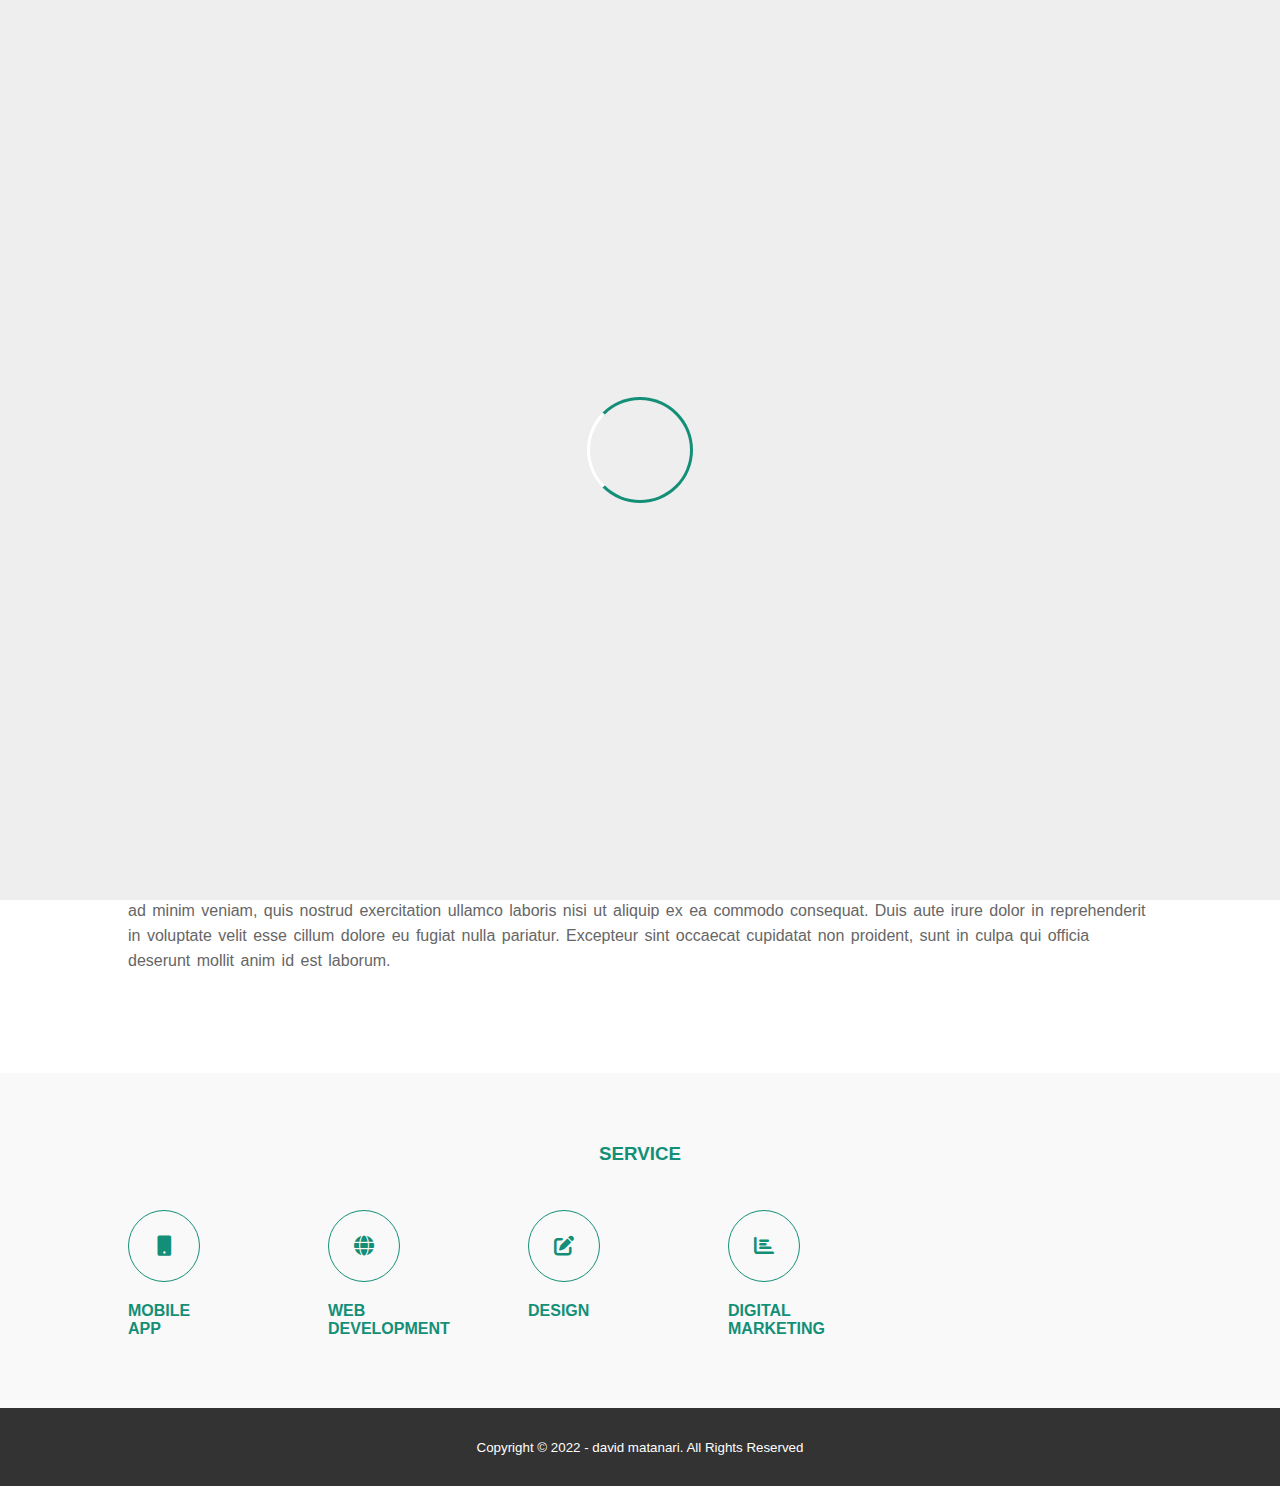
<file: index.html>
<!DOCTYPE html>
<html>
<head>
    <meta charset="utf-8">
    <meta charset="viewport" content="width=device-width, initial-scale=1">
    <title>david matanari</title>
    <link rel="stylesheet" type="text/css" href="assets/css/all.min.css">
    <link rel="stylesheet" type="text/css" href="assets/css/brands.min.css">
    <link rel="stylesheet" type="text/css" href="assets/css/fontawesome.min.css">   
     <link rel="stylesheet" type="text/css" href="css/style.css">
</head>

<body>

    <!-- loader -->
    <div class="bg-loader">
        <div class="loader"></div>
        </div>


    <div class="medsos">
        <div class="container">
        <ul>
            <li><a href="#"><i class="fab fa-facebook"></i></i></a></li>
            <li><a href="#"><i class="fa-brands fa-youtube"></i></a> </li>
            <li><a href="#"><i class="fa-brands fa-twitter"></i></a> </li>
        </ul>
        </div>
    </div> 

    <header>
        <div class="container">
         <h1><a href="index.html">DAVID MATANARI</a></h1>
         <ul>
            <li class="active"><a href="index.html">HOME</a></li>
            <li><a href="about.html">ABOUT</a></li>
            <li><a href="contact.html">SERVICE</a></li>
            <li><a href="contact.html">CONTACT</a></li>

        </ul>
        </div>
        </header>
         
        <!--baneer-->
        <section class="banner">
            <h2>WELCOME TO MY WEBSITE</h2>
        </section>


        <!--about-->
        <section class="about">
            <div class="container">
                <h3>ABOUT</h3>
                <p> Lorem ipsum dolor sit amet, consectetur adipisicing elit, 
                    <strong>sed do eiusmod tempor incididunt ut labore et dolore magna aliqua.</strong> Ut enim ad minim veniam, quis nostrud exercitation ullamco laboris nisi ut aliquip ex ea commodo consequat. Duis aute irure dolor in reprehenderit in voluptate velit esse cillum dolore eu fugiat nulla pariatur. Excepteur sint occaecat cupidatat non proident, sunt in culpa qui officia deserunt mollit anim id est laborum.</p>
            </div>
        </section>
  
        <!--service-->
        <Section class="service">
            <div class="container">
                <h3>SERVICE</h3>
                <div class="box">
                    <div class="col-4">
                        <div class="icon"><i class="fa-solid fa-mobile-button"></i></div>
                        <h4>MOBILE APP</h4>
                    </div>

                    <div class="col-4">
                        <div class="icon"><i class="fa-solid fa-globe"></i></div>
                        <h4>WEB DEVELOPMENT</h4>
                    </div>

                    <div class="col-4">
                        <div class="icon"><i class="fa-solid fa-edit"></i></div>
                        <h4>DESIGN </h4>
                    </div>

                    <div class="col-4">
                        <div class="icon"><i class="fa-solid fa-chart-bar"></i></div>
                        <h4>DIGITAL MARKETING</h4>
                    </div>
                </div>
            </div>
        </Section>

        <footer>
            <div class="container">
                <small>Copyright &copy; 2022 - david matanari. All Rights Reserved </small>
            </div>
        </footer>
        
    
</body>
</html>
</file>
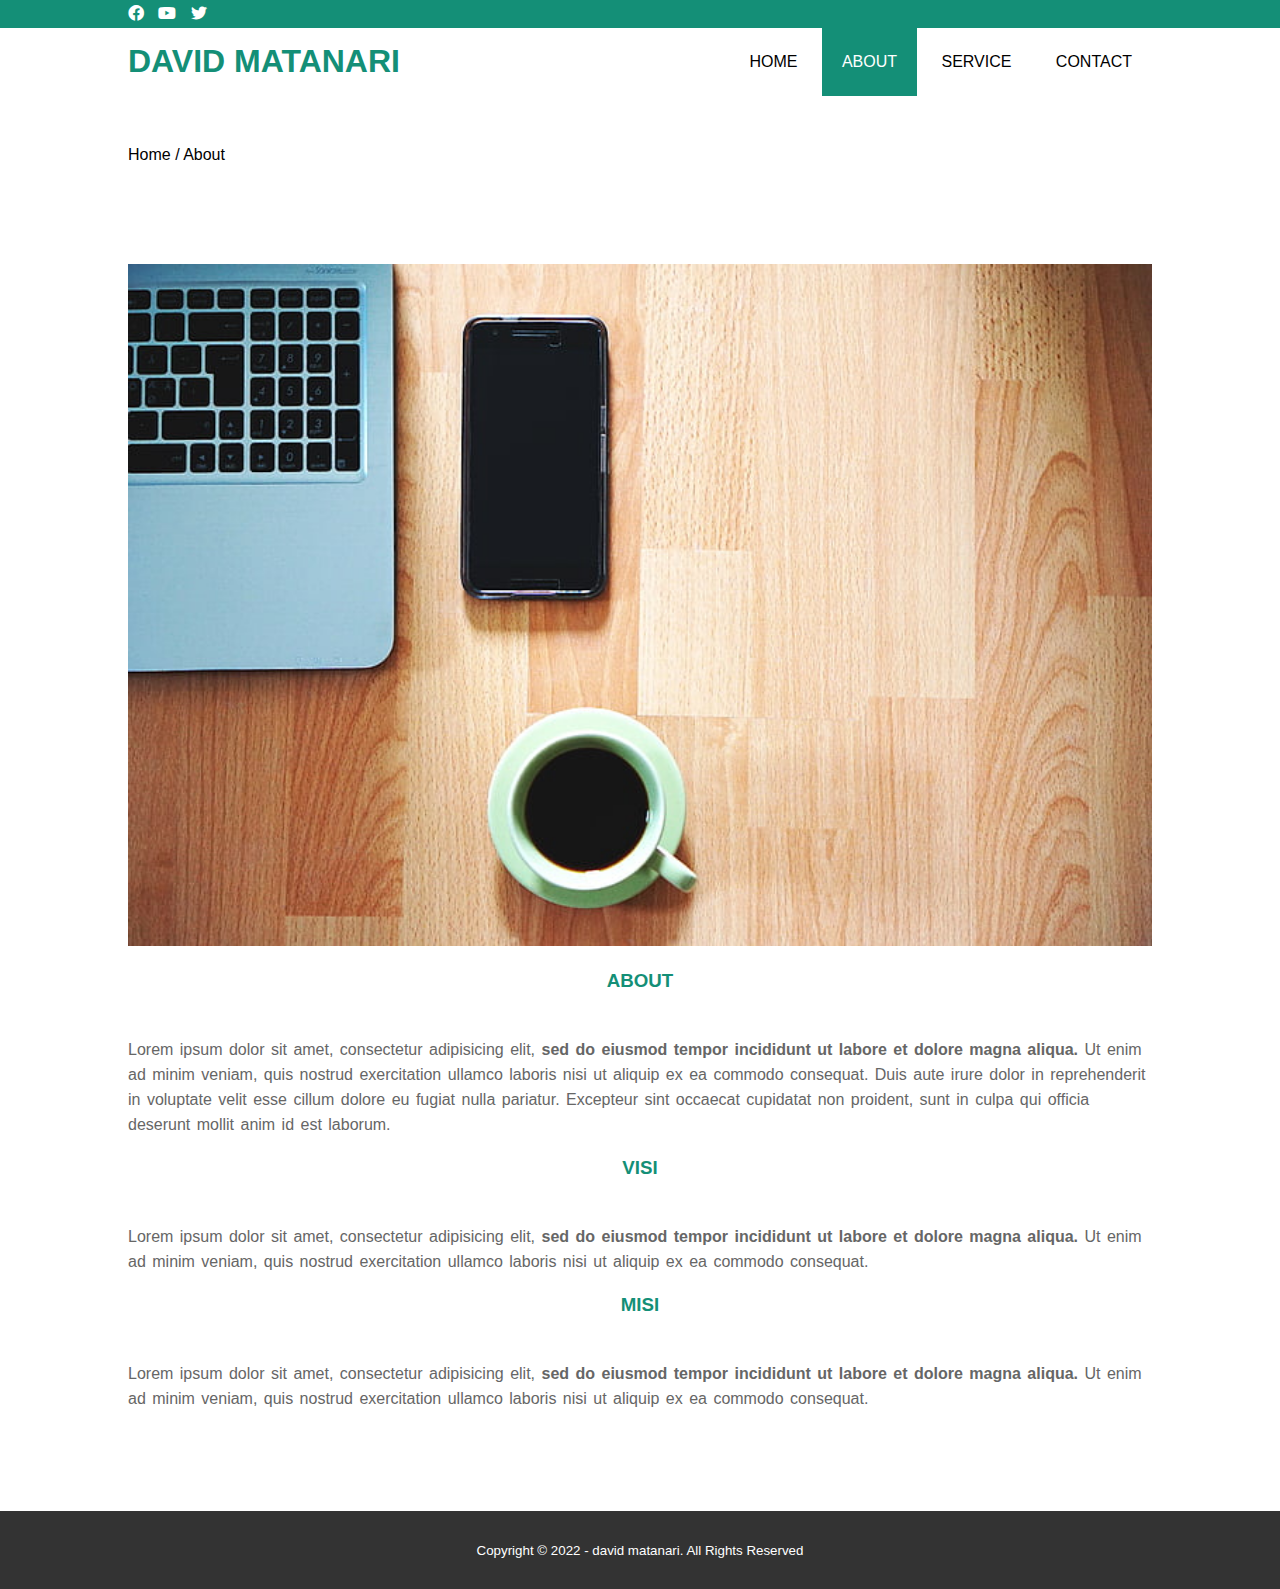
<file: about.html>
<!DOCTYPE html>
<html>
<head>
    <meta charset="utf-8">
    <meta charset="viewport" content="width=device-width, initial-scale=1">
    <title>david matanari</title>
    <link rel="stylesheet" type="text/css" href="assets/css/all.min.css">
    <link rel="stylesheet" type="text/css" href="assets/css/brands.min.css">
    <link rel="stylesheet" type="text/css" href="assets/css/fontawesome.min.css">   
     <link rel="stylesheet" type="text/css" href="css/style.css">
     <script src="https://code.jquery.com/jquery-3.6.0.min.js" integrity="sha256-/xUj+3OJU5yExlq6GSYGSHk7tPXikynS7ogEvDej/m4=" 
     crossorigin="anonymous"></script>
</head>

<body>

    <!-- loader -->
    <div class="bg-loader">
        <div class="loader"></div>
        </div>


    <div class="medsos">
        <div class="container">
        <ul>
            <li><a href="#"><i class="fab fa-facebook"></i></i></a></li>
            <li><a href="#"><i class="fa-brands fa-youtube"></i></a> </li>
            <li><a href="#"><i class="fa-brands fa-twitter"></i></a> </li>
        </ul>
        </div>
    </div> 

    <header>
        <div class="container">
         <h1><a href="index.html">DAVID MATANARI</a></h1>
         <ul>
            <li><a href="index.html">HOME</a></li>
            <li class="active"><a href="about.html">ABOUT</a></li>
            <li><a href="contact.html">SERVICE</a></li>
            <li><a href="contact.html">CONTACT</a></li>

        </ul>
        </div>
        </header>
         
        <!--label-->
        <section class="label">
            <div class="container">
                <p>Home / About</p>
            </div>
        </section>

        <!--about-->
        <section class="about">
            <div class="container">
                <img src="img/banner1.jpg" width="100%">
                <h3>ABOUT</h3>
                <p> Lorem ipsum dolor sit amet, consectetur adipisicing elit, <strong>sed do eiusmod tempor 
                    incididunt ut labore et dolore magna aliqua. </strong> Ut enim ad minim veniam, quis 
                    nostrud exercitation ullamco laboris nisi ut aliquip ex ea commodo consequat. Duis aute
                    irure dolor in reprehenderit in voluptate velit esse cillum dolore eu fugiat nulla pariatur. 
                    Excepteur sint occaecat cupidatat non proident, 
                   sunt in culpa qui officia deserunt mollit anim id est laborum.
               </p>
               <h3>VISI</h3>
               <p> Lorem ipsum dolor sit amet, consectetur adipisicing elit, <strong>sed do eiusmod tempor 
                incididunt ut labore et dolore magna aliqua. </strong> Ut enim ad minim veniam, quis 
                nostrud exercitation ullamco laboris nisi ut aliquip ex ea commodo consequat. 
           </p>
            <h3>MISI</h3>
           <p> Lorem ipsum dolor sit amet, consectetur adipisicing elit, <strong>sed do eiusmod tempor 
            incididunt ut labore et dolore magna aliqua. </strong> Ut enim ad minim veniam, quis 
            nostrud exercitation ullamco laboris nisi ut aliquip ex ea commodo consequat.
       </p>
        </section>


    <!--footer-->
        <footer>
            <div class="container">
                <small>Copyright &copy; 2022 - david matanari. All Rights Reserved </small>
            </div>
        </footer>


        <script type="text/javascript">
            $(document).ready(function() {
                $(".bg-loader").hide();
            })
        </script>
        
    
</body>
</html>
</file>
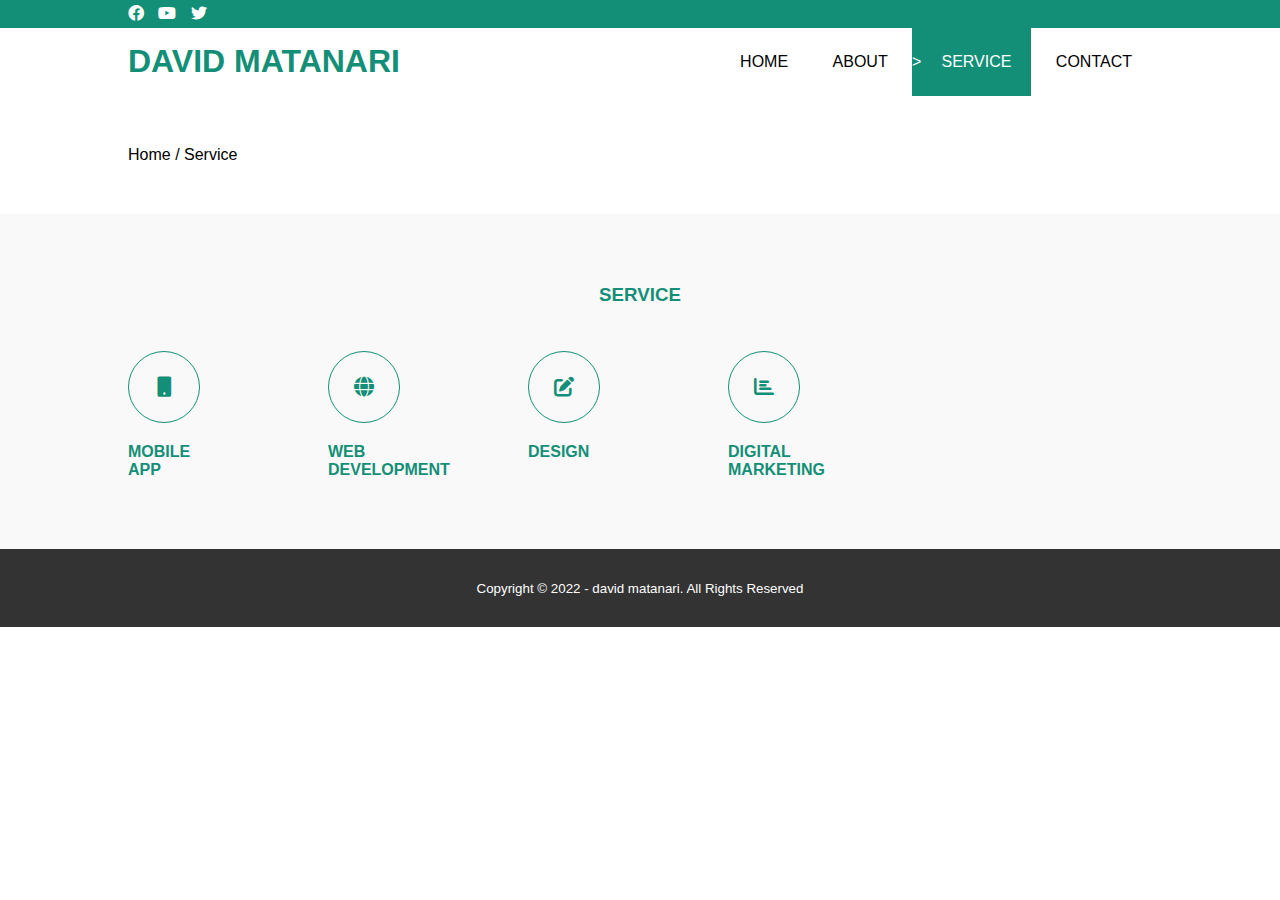
<file: servicebaru.html>
<!DOCTYPE html>
<html>
<head>
    <meta charset="utf-8">
    <meta charset="viewport" content="width=device-width, initial-scale=1">
    <title>david matanari</title>
    <link rel="stylesheet" type="text/css" href="assets/css/all.min.css">
    <link rel="stylesheet" type="text/css" href="assets/css/brands.min.css">
    <link rel="stylesheet" type="text/css" href="assets/css/fontawesome.min.css">   
     <link rel="stylesheet" type="text/css" href="css/style.css">
     <script src="https://code.jquery.com/jquery-3.6.0.min.js" integrity="sha256-/xUj+3OJU5yExlq6GSYGSHk7tPXikynS7ogEvDej/m4=" 
     crossorigin="anonymous"></script>
</head>

<body>

    <!-- loader -->
    <div class="bg-loader">
        <div class="loader"></div>
        </div>


    <div class="medsos">
        <div class="container">
        <ul>
            <li><a href="#"><i class="fab fa-facebook"></i></i></a></li>
            <li><a href="#"><i class="fa-brands fa-youtube"></i></a> </li>
            <li><a href="#"><i class="fa-brands fa-twitter"></i></a> </li>
        </ul>
        </div>
    </div> 

    <header>
        <div class="container">
         <h1><a href="index.html">DAVID MATANARI</a></h1>
         <ul>
            <li><a href="index.html">HOME</a></li>
            <li><a href="about.html">ABOUT</a></li>
            <li class="active">><a href="contact.html">SERVICE</a></li>
            <li><a href="contact.html">CONTACT</a></li>

        </ul>
        </div>
        </header>
         
      

       <!--label-->
       <section class="label">
        <div class="container">
            <p>Home / Service</p>
        </div>
    </section>
  
        <!--service-->
        <Section class="service">
            <div class="container">
                <h3>SERVICE</h3>
                <div class="box">
                    <div class="col-4">
                        <div class="icon"><i class="fa-solid fa-mobile-button"></i></div>
                        <h4>MOBILE APP</h4>
                    </div>

                    <div class="col-4">
                        <div class="icon"><i class="fa-solid fa-globe"></i></div>
                        <h4>WEB DEVELOPMENT</h4>
                    </div>

                    <div class="col-4">
                        <div class="icon"><i class="fa-solid fa-edit"></i></div>
                        <h4>DESIGN </h4>
                    </div>

                    <div class="col-4">
                        <div class="icon"><i class="fa-solid fa-chart-bar"></i></div>
                        <h4>DIGITAL MARKETING</h4>
                    </div>
                </div>
            </div>
        </Section>

        <footer>
            <div class="container">
                <small>Copyright &copy; 2022 - david matanari. All Rights Reserved </small>
            </div>
        </footer>


        <script type="text/javascript">
            $(document).ready(function() {
                $(".bg-loader").hide();
            })
        </script>
        
    
</body>
</html>
</file>
<file: css/style.css>
* {
    padding: 0;
    margin: 0;
    font-family: sans-serif;

}

a {
    color: inherit;
    text-decoration: none ;
}

.medsos {
    padding: 5px 0;
    background-color:#148F77 ;

}

.medsos  li {
    display: inline-block;
    color: #fff;
    margin-right:10px;
}

.container{
    width:80% ;
    margin:0 auto ;
    
}

.container:after {
    content: '';
    display: block;
    clear: both;
}

header {
    
}
 
header h1 {
    
    float:left;
    padding: 15px 0;
    color:#148F77;
}

header ul {
    
    float: right;

}

header ul li {
    display: inline-block;
}


header ul li a {
    padding: 25px 20px;
    display: inline-block;
}

header ul li a:hover {
    background-color: #148F77;
    color: #fff;
}

.active {
    background-color: #148F77;
    color: #fff;
}

.banner {
    height: 60vh ;
    background-image: url('../img/banner1.jpg');
    background-size:cover ;
    position: relative;
    display: flex;
    justify-content: center;
    align-items: center;
} 

.banner:after {
    content: ''; 
    display: block;
    position: absolute;
    top: 0;
    left: 0;
    right: 0;
    bottom: 0;
    background-color: rgba(20, 143, 119, 0.6)  ;

} 
.banner h2 {
    color: #fff;
    z-index: 1;
    padding: 20px 25px;
    border: 3px solid #fff;
}


section {
    padding: 50px 0;
}


section h3 {
    text-align: center;
    padding: 20px 0;
    color: #148F77;
    margin-bottom: 25px;
}

.about  {
    padding-bottom: 100px;
}
.about p {
    color : #666;
    word-spacing: 2px;
    line-height: 25px;


} 


.service {
    background-color: #f9f9f9; 
}

.box {

    color: #148F77;

}

.box .col-4 { 
    width: 25px;
    padding-right: 200px;
    box-sizing:border-box; 
    text-align: center;
    float: left;

}

.icon {
    width: 70px;
    height: 70px;
    border: 1px solid;
    border-radius: 50%;
    text-align: center ;
    line-height: 70px;
    font-size: 20px;
    margin: 0 auto;
    
} 

.box .col-4  h4{
    margin: 20px 0;
    
} 


footer {
    padding: 30px 0;
    background-color: #333;
    color: #fff;
    text-align: center;
}


.bg-loader {
    background-color: #eee;
    position:fixed; 
    top: 0;
    left: 0;
    right: 0;
    bottom: 0;
    z-index: 9999;
    display: flex;
    justify-content: center;
    align-items: center;
}

.bg-loader .loader {
    width: 100px;
    height: 100px;
    border: 3px solid #fff;
    border-radius: 50%;
    border-top-color: #148F77;
    border-right-color: #148F77;
    border-bottom-color: #148F77;
    animation: puterin .5s  linear infinite;
}


@keyframes puterin {
    100% {
        transform: rotate(360deg);
    }

    
}
</file>
<file: assets/css/brands.min.css>
/*!
 * Font Awesome Free 6.0.0 by @fontawesome - https://fontawesome.com
 * License - https://fontawesome.com/license/free (Icons: CC BY 4.0, Fonts: SIL OFL 1.1, Code: MIT License)
 * Copyright 2022 Fonticons, Inc.
 */
:host,:root{--fa-font-brands:normal 400 1em/1 "Font Awesome 6 Brands"}@font-face{font-family:"Font Awesome 6 Brands";font-style:normal;font-weight:400;font-display:block;src:url(../webfonts/fa-brands-400.woff2) format("woff2"),url(../webfonts/fa-brands-400.ttf) format("truetype")}.fa-brands,.fab{font-family:"Font Awesome 6 Brands";font-weight:400}.fa-42-group:before,.fa-innosoft:before{content:"\e080"}.fa-500px:before{content:"\f26e"}.fa-accessible-icon:before{content:"\f368"}.fa-accusoft:before{content:"\f369"}.fa-adn:before{content:"\f170"}.fa-adversal:before{content:"\f36a"}.fa-affiliatetheme:before{content:"\f36b"}.fa-airbnb:before{content:"\f834"}.fa-algolia:before{content:"\f36c"}.fa-alipay:before{content:"\f642"}.fa-amazon:before{content:"\f270"}.fa-amazon-pay:before{content:"\f42c"}.fa-amilia:before{content:"\f36d"}.fa-android:before{content:"\f17b"}.fa-angellist:before{content:"\f209"}.fa-angrycreative:before{content:"\f36e"}.fa-angular:before{content:"\f420"}.fa-app-store:before{content:"\f36f"}.fa-app-store-ios:before{content:"\f370"}.fa-apper:before{content:"\f371"}.fa-apple:before{content:"\f179"}.fa-apple-pay:before{content:"\f415"}.fa-artstation:before{content:"\f77a"}.fa-asymmetrik:before{content:"\f372"}.fa-atlassian:before{content:"\f77b"}.fa-audible:before{content:"\f373"}.fa-autoprefixer:before{content:"\f41c"}.fa-avianex:before{content:"\f374"}.fa-aviato:before{content:"\f421"}.fa-aws:before{content:"\f375"}.fa-bandcamp:before{content:"\f2d5"}.fa-battle-net:before{content:"\f835"}.fa-behance:before{content:"\f1b4"}.fa-behance-square:before{content:"\f1b5"}.fa-bilibili:before{content:"\e3d9"}.fa-bimobject:before{content:"\f378"}.fa-bitbucket:before{content:"\f171"}.fa-bitcoin:before{content:"\f379"}.fa-bity:before{content:"\f37a"}.fa-black-tie:before{content:"\f27e"}.fa-blackberry:before{content:"\f37b"}.fa-blogger:before{content:"\f37c"}.fa-blogger-b:before{content:"\f37d"}.fa-bluetooth:before{content:"\f293"}.fa-bluetooth-b:before{content:"\f294"}.fa-bootstrap:before{content:"\f836"}.fa-bots:before{content:"\e340"}.fa-btc:before{content:"\f15a"}.fa-buffer:before{content:"\f837"}.fa-buromobelexperte:before{content:"\f37f"}.fa-buy-n-large:before{content:"\f8a6"}.fa-buysellads:before{content:"\f20d"}.fa-canadian-maple-leaf:before{content:"\f785"}.fa-cc-amazon-pay:before{content:"\f42d"}.fa-cc-amex:before{content:"\f1f3"}.fa-cc-apple-pay:before{content:"\f416"}.fa-cc-diners-club:before{content:"\f24c"}.fa-cc-discover:before{content:"\f1f2"}.fa-cc-jcb:before{content:"\f24b"}.fa-cc-mastercard:before{content:"\f1f1"}.fa-cc-paypal:before{content:"\f1f4"}.fa-cc-stripe:before{content:"\f1f5"}.fa-cc-visa:before{content:"\f1f0"}.fa-centercode:before{content:"\f380"}.fa-centos:before{content:"\f789"}.fa-chrome:before{content:"\f268"}.fa-chromecast:before{content:"\f838"}.fa-cloudflare:before{content:"\e07d"}.fa-cloudscale:before{content:"\f383"}.fa-cloudsmith:before{content:"\f384"}.fa-cloudversify:before{content:"\f385"}.fa-cmplid:before{content:"\e360"}.fa-codepen:before{content:"\f1cb"}.fa-codiepie:before{content:"\f284"}.fa-confluence:before{content:"\f78d"}.fa-connectdevelop:before{content:"\f20e"}.fa-contao:before{content:"\f26d"}.fa-cotton-bureau:before{content:"\f89e"}.fa-cpanel:before{content:"\f388"}.fa-creative-commons:before{content:"\f25e"}.fa-creative-commons-by:before{content:"\f4e7"}.fa-creative-commons-nc:before{content:"\f4e8"}.fa-creative-commons-nc-eu:before{content:"\f4e9"}.fa-creative-commons-nc-jp:before{content:"\f4ea"}.fa-creative-commons-nd:before{content:"\f4eb"}.fa-creative-commons-pd:before{content:"\f4ec"}.fa-creative-commons-pd-alt:before{content:"\f4ed"}.fa-creative-commons-remix:before{content:"\f4ee"}.fa-creative-commons-sa:before{content:"\f4ef"}.fa-creative-commons-sampling:before{content:"\f4f0"}.fa-creative-commons-sampling-plus:before{content:"\f4f1"}.fa-creative-commons-share:before{content:"\f4f2"}.fa-creative-commons-zero:before{content:"\f4f3"}.fa-critical-role:before{content:"\f6c9"}.fa-css3:before{content:"\f13c"}.fa-css3-alt:before{content:"\f38b"}.fa-cuttlefish:before{content:"\f38c"}.fa-d-and-d:before{content:"\f38d"}.fa-d-and-d-beyond:before{content:"\f6ca"}.fa-dailymotion:before{content:"\e052"}.fa-dashcube:before{content:"\f210"}.fa-deezer:before{content:"\e077"}.fa-delicious:before{content:"\f1a5"}.fa-deploydog:before{content:"\f38e"}.fa-deskpro:before{content:"\f38f"}.fa-dev:before{content:"\f6cc"}.fa-deviantart:before{content:"\f1bd"}.fa-dhl:before{content:"\f790"}.fa-diaspora:before{content:"\f791"}.fa-digg:before{content:"\f1a6"}.fa-digital-ocean:before{content:"\f391"}.fa-discord:before{content:"\f392"}.fa-discourse:before{content:"\f393"}.fa-dochub:before{content:"\f394"}.fa-docker:before{content:"\f395"}.fa-draft2digital:before{content:"\f396"}.fa-dribbble:before{content:"\f17d"}.fa-dribbble-square:before{content:"\f397"}.fa-dropbox:before{content:"\f16b"}.fa-drupal:before{content:"\f1a9"}.fa-dyalog:before{content:"\f399"}.fa-earlybirds:before{content:"\f39a"}.fa-ebay:before{content:"\f4f4"}.fa-edge:before{content:"\f282"}.fa-edge-legacy:before{content:"\e078"}.fa-elementor:before{content:"\f430"}.fa-ello:before{content:"\f5f1"}.fa-ember:before{content:"\f423"}.fa-empire:before{content:"\f1d1"}.fa-envira:before{content:"\f299"}.fa-erlang:before{content:"\f39d"}.fa-ethereum:before{content:"\f42e"}.fa-etsy:before{content:"\f2d7"}.fa-evernote:before{content:"\f839"}.fa-expeditedssl:before{content:"\f23e"}.fa-facebook:before{content:"\f09a"}.fa-facebook-f:before{content:"\f39e"}.fa-facebook-messenger:before{content:"\f39f"}.fa-facebook-square:before{content:"\f082"}.fa-fantasy-flight-games:before{content:"\f6dc"}.fa-fedex:before{content:"\f797"}.fa-fedora:before{content:"\f798"}.fa-figma:before{content:"\f799"}.fa-firefox:before{content:"\f269"}.fa-firefox-browser:before{content:"\e007"}.fa-first-order:before{content:"\f2b0"}.fa-first-order-alt:before{content:"\f50a"}.fa-firstdraft:before{content:"\f3a1"}.fa-flickr:before{content:"\f16e"}.fa-flipboard:before{content:"\f44d"}.fa-fly:before{content:"\f417"}.fa-font-awesome-flag:before,.fa-font-awesome-logo-full:before,.fa-font-awesome:before{content:"\f2b4"}.fa-fonticons:before{content:"\f280"}.fa-fonticons-fi:before{content:"\f3a2"}.fa-fort-awesome:before{content:"\f286"}.fa-fort-awesome-alt:before{content:"\f3a3"}.fa-forumbee:before{content:"\f211"}.fa-foursquare:before{content:"\f180"}.fa-free-code-camp:before{content:"\f2c5"}.fa-freebsd:before{content:"\f3a4"}.fa-fulcrum:before{content:"\f50b"}.fa-galactic-republic:before{content:"\f50c"}.fa-galactic-senate:before{content:"\f50d"}.fa-get-pocket:before{content:"\f265"}.fa-gg:before{content:"\f260"}.fa-gg-circle:before{content:"\f261"}.fa-git:before{content:"\f1d3"}.fa-git-alt:before{content:"\f841"}.fa-git-square:before{content:"\f1d2"}.fa-github:before{content:"\f09b"}.fa-github-alt:before{content:"\f113"}.fa-github-square:before{content:"\f092"}.fa-gitkraken:before{content:"\f3a6"}.fa-gitlab:before{content:"\f296"}.fa-gitter:before{content:"\f426"}.fa-glide:before{content:"\f2a5"}.fa-glide-g:before{content:"\f2a6"}.fa-gofore:before{content:"\f3a7"}.fa-golang:before{content:"\e40f"}.fa-goodreads:before{content:"\f3a8"}.fa-goodreads-g:before{content:"\f3a9"}.fa-google:before{content:"\f1a0"}.fa-google-drive:before{content:"\f3aa"}.fa-google-pay:before{content:"\e079"}.fa-google-play:before{content:"\f3ab"}.fa-google-plus:before{content:"\f2b3"}.fa-google-plus-g:before{content:"\f0d5"}.fa-google-plus-square:before{content:"\f0d4"}.fa-google-wallet:before{content:"\f1ee"}.fa-gratipay:before{content:"\f184"}.fa-grav:before{content:"\f2d6"}.fa-gripfire:before{content:"\f3ac"}.fa-grunt:before{content:"\f3ad"}.fa-guilded:before{content:"\e07e"}.fa-gulp:before{content:"\f3ae"}.fa-hacker-news:before{content:"\f1d4"}.fa-hacker-news-square:before{content:"\f3af"}.fa-hackerrank:before{content:"\f5f7"}.fa-hashnode:before{content:"\e499"}.fa-hips:before{content:"\f452"}.fa-hire-a-helper:before{content:"\f3b0"}.fa-hive:before{content:"\e07f"}.fa-hooli:before{content:"\f427"}.fa-hornbill:before{content:"\f592"}.fa-hotjar:before{content:"\f3b1"}.fa-houzz:before{content:"\f27c"}.fa-html5:before{content:"\f13b"}.fa-hubspot:before{content:"\f3b2"}.fa-ideal:before{content:"\e013"}.fa-imdb:before{content:"\f2d8"}.fa-instagram:before{content:"\f16d"}.fa-instagram-square:before{content:"\e055"}.fa-instalod:before{content:"\e081"}.fa-intercom:before{content:"\f7af"}.fa-internet-explorer:before{content:"\f26b"}.fa-invision:before{content:"\f7b0"}.fa-ioxhost:before{content:"\f208"}.fa-itch-io:before{content:"\f83a"}.fa-itunes:before{content:"\f3b4"}.fa-itunes-note:before{content:"\f3b5"}.fa-java:before{content:"\f4e4"}.fa-jedi-order:before{content:"\f50e"}.fa-jenkins:before{content:"\f3b6"}.fa-jira:before{content:"\f7b1"}.fa-joget:before{content:"\f3b7"}.fa-joomla:before{content:"\f1aa"}.fa-js:before{content:"\f3b8"}.fa-js-square:before{content:"\f3b9"}.fa-jsfiddle:before{content:"\f1cc"}.fa-kaggle:before{content:"\f5fa"}.fa-keybase:before{content:"\f4f5"}.fa-keycdn:before{content:"\f3ba"}.fa-kickstarter:before{content:"\f3bb"}.fa-kickstarter-k:before{content:"\f3bc"}.fa-korvue:before{content:"\f42f"}.fa-laravel:before{content:"\f3bd"}.fa-lastfm:before{content:"\f202"}.fa-lastfm-square:before{content:"\f203"}.fa-leanpub:before{content:"\f212"}.fa-less:before{content:"\f41d"}.fa-line:before{content:"\f3c0"}.fa-linkedin:before{content:"\f08c"}.fa-linkedin-in:before{content:"\f0e1"}.fa-linode:before{content:"\f2b8"}.fa-linux:before{content:"\f17c"}.fa-lyft:before{content:"\f3c3"}.fa-magento:before{content:"\f3c4"}.fa-mailchimp:before{content:"\f59e"}.fa-mandalorian:before{content:"\f50f"}.fa-markdown:before{content:"\f60f"}.fa-mastodon:before{content:"\f4f6"}.fa-maxcdn:before{content:"\f136"}.fa-mdb:before{content:"\f8ca"}.fa-medapps:before{content:"\f3c6"}.fa-medium-m:before,.fa-medium:before{content:"\f23a"}.fa-medrt:before{content:"\f3c8"}.fa-meetup:before{content:"\f2e0"}.fa-megaport:before{content:"\f5a3"}.fa-mendeley:before{content:"\f7b3"}.fa-microblog:before{content:"\e01a"}.fa-microsoft:before{content:"\f3ca"}.fa-mix:before{content:"\f3cb"}.fa-mixcloud:before{content:"\f289"}.fa-mixer:before{content:"\e056"}.fa-mizuni:before{content:"\f3cc"}.fa-modx:before{content:"\f285"}.fa-monero:before{content:"\f3d0"}.fa-napster:before{content:"\f3d2"}.fa-neos:before{content:"\f612"}.fa-nimblr:before{content:"\f5a8"}.fa-node:before{content:"\f419"}.fa-node-js:before{content:"\f3d3"}.fa-npm:before{content:"\f3d4"}.fa-ns8:before{content:"\f3d5"}.fa-nutritionix:before{content:"\f3d6"}.fa-octopus-deploy:before{content:"\e082"}.fa-odnoklassniki:before{content:"\f263"}.fa-odnoklassniki-square:before{content:"\f264"}.fa-old-republic:before{content:"\f510"}.fa-opencart:before{content:"\f23d"}.fa-openid:before{content:"\f19b"}.fa-opera:before{content:"\f26a"}.fa-optin-monster:before{content:"\f23c"}.fa-orcid:before{content:"\f8d2"}.fa-osi:before{content:"\f41a"}.fa-padlet:before{content:"\e4a0"}.fa-page4:before{content:"\f3d7"}.fa-pagelines:before{content:"\f18c"}.fa-palfed:before{content:"\f3d8"}.fa-patreon:before{content:"\f3d9"}.fa-paypal:before{content:"\f1ed"}.fa-perbyte:before{content:"\e083"}.fa-periscope:before{content:"\f3da"}.fa-phabricator:before{content:"\f3db"}.fa-phoenix-framework:before{content:"\f3dc"}.fa-phoenix-squadron:before{content:"\f511"}.fa-php:before{content:"\f457"}.fa-pied-piper:before{content:"\f2ae"}.fa-pied-piper-alt:before{content:"\f1a8"}.fa-pied-piper-hat:before{content:"\f4e5"}.fa-pied-piper-pp:before{content:"\f1a7"}.fa-pied-piper-square:before{content:"\e01e"}.fa-pinterest:before{content:"\f0d2"}.fa-pinterest-p:before{content:"\f231"}.fa-pinterest-square:before{content:"\f0d3"}.fa-pix:before{content:"\e43a"}.fa-playstation:before{content:"\f3df"}.fa-product-hunt:before{content:"\f288"}.fa-pushed:before{content:"\f3e1"}.fa-python:before{content:"\f3e2"}.fa-qq:before{content:"\f1d6"}.fa-quinscape:before{content:"\f459"}.fa-quora:before{content:"\f2c4"}.fa-r-project:before{content:"\f4f7"}.fa-raspberry-pi:before{content:"\f7bb"}.fa-ravelry:before{content:"\f2d9"}.fa-react:before{content:"\f41b"}.fa-reacteurope:before{content:"\f75d"}.fa-readme:before{content:"\f4d5"}.fa-rebel:before{content:"\f1d0"}.fa-red-river:before{content:"\f3e3"}.fa-reddit:before{content:"\f1a1"}.fa-reddit-alien:before{content:"\f281"}.fa-reddit-square:before{content:"\f1a2"}.fa-redhat:before{content:"\f7bc"}.fa-renren:before{content:"\f18b"}.fa-replyd:before{content:"\f3e6"}.fa-researchgate:before{content:"\f4f8"}.fa-resolving:before{content:"\f3e7"}.fa-rev:before{content:"\f5b2"}.fa-rocketchat:before{content:"\f3e8"}.fa-rockrms:before{content:"\f3e9"}.fa-rust:before{content:"\e07a"}.fa-safari:before{content:"\f267"}.fa-salesforce:before{content:"\f83b"}.fa-sass:before{content:"\f41e"}.fa-schlix:before{content:"\f3ea"}.fa-scribd:before{content:"\f28a"}.fa-searchengin:before{content:"\f3eb"}.fa-sellcast:before{content:"\f2da"}.fa-sellsy:before{content:"\f213"}.fa-servicestack:before{content:"\f3ec"}.fa-shirtsinbulk:before{content:"\f214"}.fa-shopify:before{content:"\e057"}.fa-shopware:before{content:"\f5b5"}.fa-simplybuilt:before{content:"\f215"}.fa-sistrix:before{content:"\f3ee"}.fa-sith:before{content:"\f512"}.fa-sitrox:before{content:"\e44a"}.fa-sketch:before{content:"\f7c6"}.fa-skyatlas:before{content:"\f216"}.fa-skype:before{content:"\f17e"}.fa-slack-hash:before,.fa-slack:before{content:"\f198"}.fa-slideshare:before{content:"\f1e7"}.fa-snapchat-ghost:before,.fa-snapchat:before{content:"\f2ab"}.fa-snapchat-square:before{content:"\f2ad"}.fa-soundcloud:before{content:"\f1be"}.fa-sourcetree:before{content:"\f7d3"}.fa-speakap:before{content:"\f3f3"}.fa-speaker-deck:before{content:"\f83c"}.fa-spotify:before{content:"\f1bc"}.fa-square-font-awesome:before{content:"\f425"}.fa-font-awesome-alt:before,.fa-square-font-awesome-stroke:before{content:"\f35c"}.fa-squarespace:before{content:"\f5be"}.fa-stack-exchange:before{content:"\f18d"}.fa-stack-overflow:before{content:"\f16c"}.fa-stackpath:before{content:"\f842"}.fa-staylinked:before{content:"\f3f5"}.fa-steam:before{content:"\f1b6"}.fa-steam-square:before{content:"\f1b7"}.fa-steam-symbol:before{content:"\f3f6"}.fa-sticker-mule:before{content:"\f3f7"}.fa-strava:before{content:"\f428"}.fa-stripe:before{content:"\f429"}.fa-stripe-s:before{content:"\f42a"}.fa-studiovinari:before{content:"\f3f8"}.fa-stumbleupon:before{content:"\f1a4"}.fa-stumbleupon-circle:before{content:"\f1a3"}.fa-superpowers:before{content:"\f2dd"}.fa-supple:before{content:"\f3f9"}.fa-suse:before{content:"\f7d6"}.fa-swift:before{content:"\f8e1"}.fa-symfony:before{content:"\f83d"}.fa-teamspeak:before{content:"\f4f9"}.fa-telegram-plane:before,.fa-telegram:before{content:"\f2c6"}.fa-tencent-weibo:before{content:"\f1d5"}.fa-the-red-yeti:before{content:"\f69d"}.fa-themeco:before{content:"\f5c6"}.fa-themeisle:before{content:"\f2b2"}.fa-think-peaks:before{content:"\f731"}.fa-tiktok:before{content:"\e07b"}.fa-trade-federation:before{content:"\f513"}.fa-trello:before{content:"\f181"}.fa-tumblr:before{content:"\f173"}.fa-tumblr-square:before{content:"\f174"}.fa-twitch:before{content:"\f1e8"}.fa-twitter:before{content:"\f099"}.fa-twitter-square:before{content:"\f081"}.fa-typo3:before{content:"\f42b"}.fa-uber:before{content:"\f402"}.fa-ubuntu:before{content:"\f7df"}.fa-uikit:before{content:"\f403"}.fa-umbraco:before{content:"\f8e8"}.fa-uncharted:before{content:"\e084"}.fa-uniregistry:before{content:"\f404"}.fa-unity:before{content:"\e049"}.fa-unsplash:before{content:"\e07c"}.fa-untappd:before{content:"\f405"}.fa-ups:before{content:"\f7e0"}.fa-usb:before{content:"\f287"}.fa-usps:before{content:"\f7e1"}.fa-ussunnah:before{content:"\f407"}.fa-vaadin:before{content:"\f408"}.fa-viacoin:before{content:"\f237"}.fa-viadeo:before{content:"\f2a9"}.fa-viadeo-square:before{content:"\f2aa"}.fa-viber:before{content:"\f409"}.fa-vimeo:before{content:"\f40a"}.fa-vimeo-square:before{content:"\f194"}.fa-vimeo-v:before{content:"\f27d"}.fa-vine:before{content:"\f1ca"}.fa-vk:before{content:"\f189"}.fa-vnv:before{content:"\f40b"}.fa-vuejs:before{content:"\f41f"}.fa-watchman-monitoring:before{content:"\e087"}.fa-waze:before{content:"\f83f"}.fa-weebly:before{content:"\f5cc"}.fa-weibo:before{content:"\f18a"}.fa-weixin:before{content:"\f1d7"}.fa-whatsapp:before{content:"\f232"}.fa-whatsapp-square:before{content:"\f40c"}.fa-whmcs:before{content:"\f40d"}.fa-wikipedia-w:before{content:"\f266"}.fa-windows:before{content:"\f17a"}.fa-wirsindhandwerk:before,.fa-wsh:before{content:"\e2d0"}.fa-wix:before{content:"\f5cf"}.fa-wizards-of-the-coast:before{content:"\f730"}.fa-wodu:before{content:"\e088"}.fa-wolf-pack-battalion:before{content:"\f514"}.fa-wordpress:before{content:"\f19a"}.fa-wordpress-simple:before{content:"\f411"}.fa-wpbeginner:before{content:"\f297"}.fa-wpexplorer:before{content:"\f2de"}.fa-wpforms:before{content:"\f298"}.fa-wpressr:before{content:"\f3e4"}.fa-xbox:before{content:"\f412"}.fa-xing:before{content:"\f168"}.fa-xing-square:before{content:"\f169"}.fa-y-combinator:before{content:"\f23b"}.fa-yahoo:before{content:"\f19e"}.fa-yammer:before{content:"\f840"}.fa-yandex:before{content:"\f413"}.fa-yandex-international:before{content:"\f414"}.fa-yarn:before{content:"\f7e3"}.fa-yelp:before{content:"\f1e9"}.fa-yoast:before{content:"\f2b1"}.fa-youtube:before{content:"\f167"}.fa-youtube-square:before{content:"\f431"}.fa-zhihu:before{content:"\f63f"}
</file>
